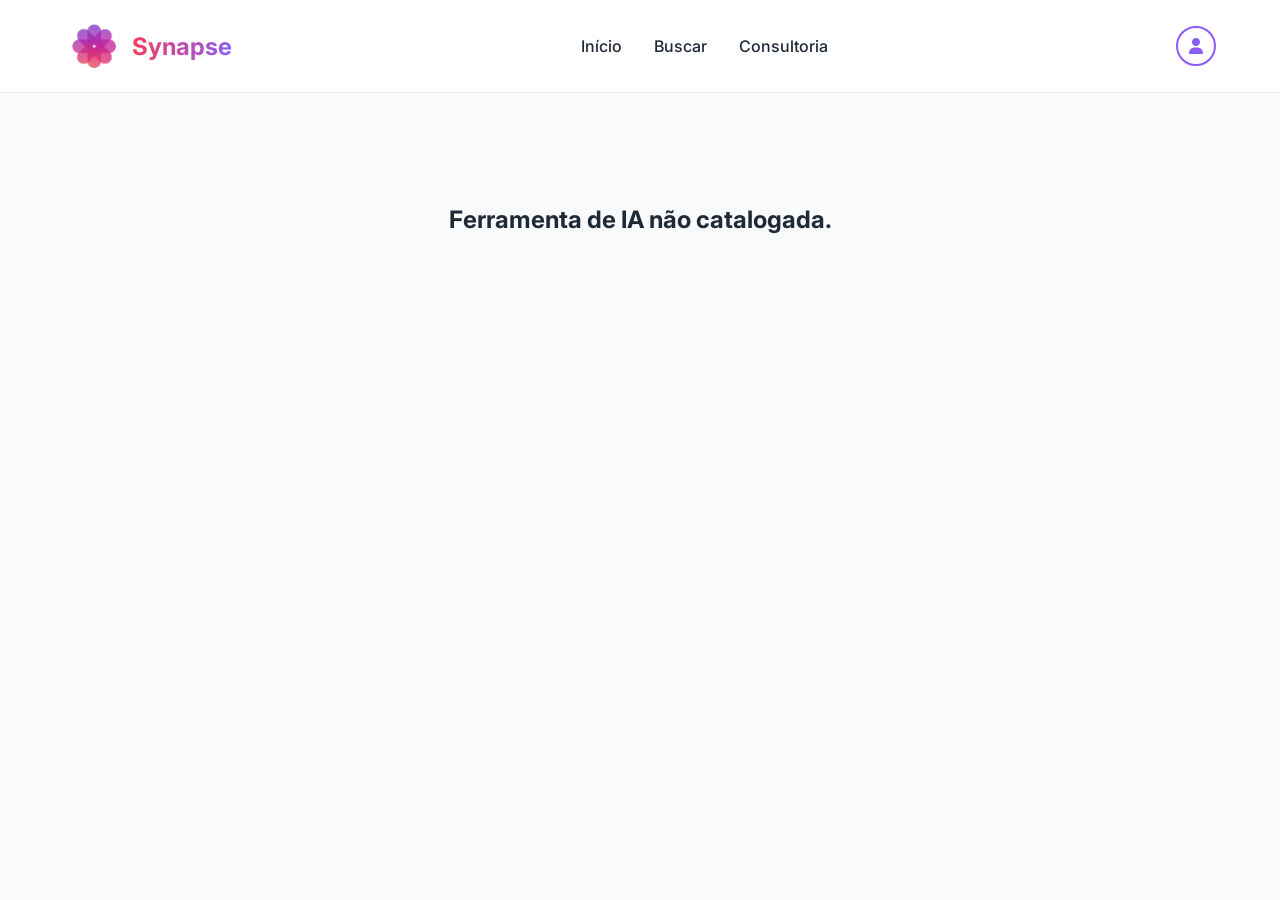
<file: ferramenta.html>
<!doctype html>
<html lang="pt-BR">
  <head>
    <meta charset="UTF-8" />
    <meta name="viewport" content="width=device-width, initial-scale=1.0" />
    <title>Detalhes da IA - Synapse</title>
    <link rel="stylesheet" href="css/global.css" />
    <link
      rel="stylesheet"
      href="https://cdnjs.cloudflare.com/ajax/libs/font-awesome/6.4.0/css/all.min.css"
    />
  </head>
  <body>
    <nav class="navbar">
      <div class="logo-container">
        <img src="assets/img/Logo Synapse.png" alt="logo synapse" />
        <h1>Synapse</h1>
      </div>
      
      <input type="checkbox" id="menu-toggle" class="menu-toggle">
      <label for="menu-toggle" class="hamburger">
        <i class="fas fa-bars"></i>
      </label>

      <ul class="nav-links">
        <li><a href="index.html">Início</a></li>
        <li><a href="buscar.html">Buscar</a></li>
        <li><a href="consultoria.html">Consultoria</a></li>
      </ul>
      <a href="perfil.html" class="profile-icon"><i class="fas fa-user"></i></a>
    </nav>

    <main class="container" id="tool-details">
      <div class="tool-header">
        <div class="tool-header-info">
          <img id="tool-logo" src="" alt="Logo" class="tool-logo" />
          <div>
            <h1 id="tool-name">Carregando...</h1>
            <p id="tool-desc" class="tool-desc"></p>
          </div>
        </div>
        <div class="tool-header-actions">
          <button id="fav-btn" class="btn-outline">
            <i class="fas fa-heart"></i>
          </button>
          <a href="#" id="tool-link" target="_blank" class="btn-primary">Acessar Ferramenta ↗</a>
        </div>
      </div>

      <div class="details-grid">
        <div class="card-detail">
          <h3 class="detail-section-title">Principais Benefícios</h3>
          <ul id="tool-benefits" class="benefits-list"></ul>

          <h3 class="detail-section-title">Recursos Técnicos</h3>
          <div id="tool-resources" class="resources-grid"></div>
        </div>

        <div>
          <div class="card-detail card-sidebar-item-center">
            <h3 class="sidebar-label">Modelo de Preço</h3>
            <h2 id="tool-price" class="price-value"></h2>
          </div>

          <div class="card-detail card-sidebar-item">
            <h3 class="sidebar-label">Categoria</h3>
            <p id="tool-category" class="category-badge"></p>
          </div>

          <div class="card-detail">
            <h3 class="sidebar-label">Nível de Capacidade</h3>
            <p id="tool-level" class="level-badge"></p>
          </div>
        </div>
      </div>
    </main>

    <script src="js/app.js"></script>
  </body>
</html>
</file>
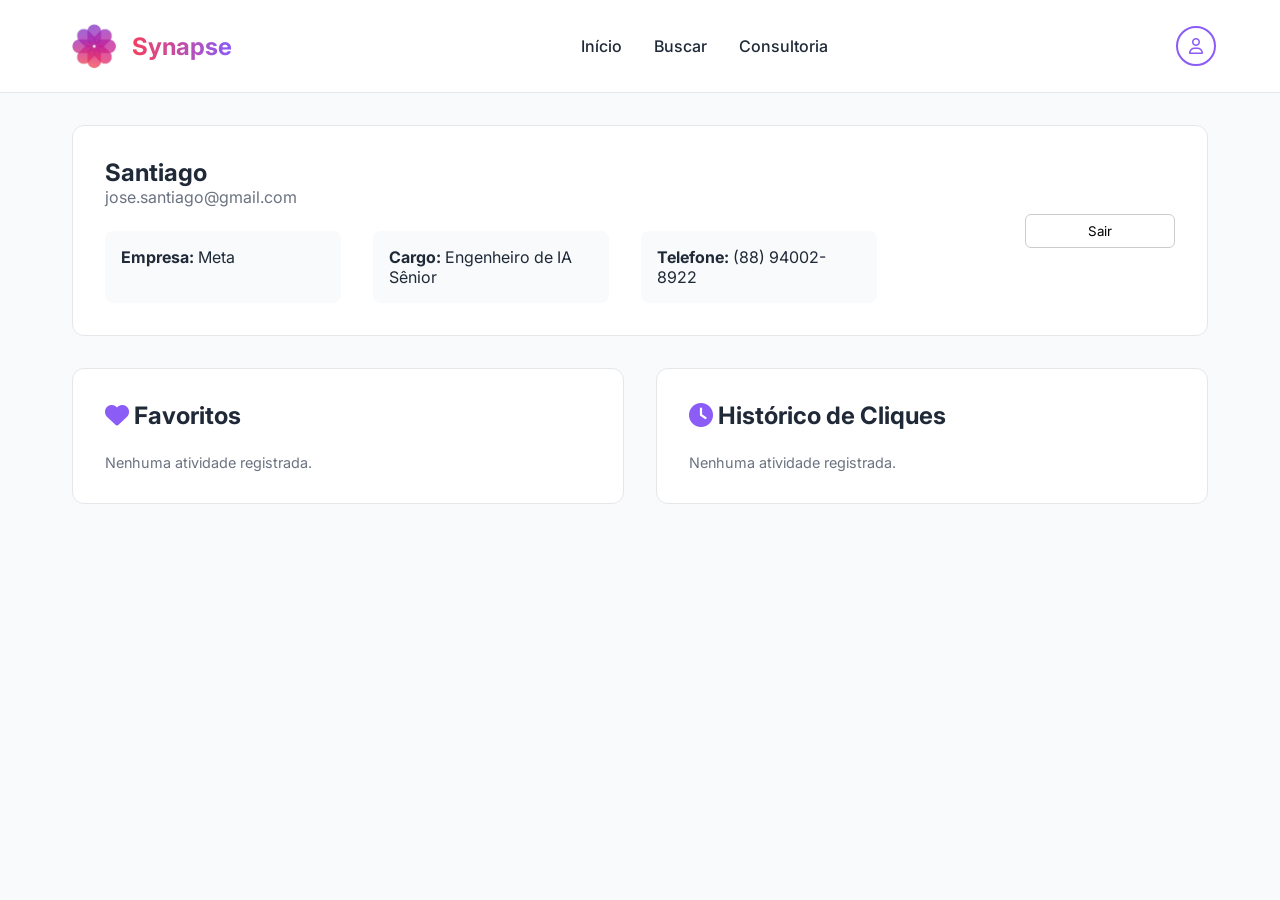
<file: perfil.html>
<!doctype html>
<html lang="pt-BR">
  <head>
    <meta charset="UTF-8" />
    <meta name="viewport" content="width=device-width, initial-scale=1.0" />
    <title>Perfil - Synapse</title>
    <link rel="stylesheet" href="css/global.css" />
    <link
      rel="stylesheet"
      href="https://cdnjs.cloudflare.com/ajax/libs/font-awesome/6.4.0/css/all.min.css"
    />
  </head>
  <body>
    <nav class="navbar">
      <div class="logo-container">
        <img src="assets/img/Logo Synapse.png" alt="logo synapse" />
        <h1>Synapse</h1>
      </div>

      <input type="checkbox" id="menu-toggle" class="menu-toggle" />
      <label for="menu-toggle" class="hamburger">
        <i class="fas fa-bars"></i>
      </label>

      <ul class="nav-links">
        <li><a href="index.html">Início</a></li>
        <li><a href="buscar.html">Buscar</a></li>
        <li><a href="consultoria.html">Consultoria</a></li>
      </ul>
      <a href="perfil.html" class="profile-icon"
        ><i class="fa-regular fa-user"></i
      ></a>
    </nav>

    <main class="container">
      <div class="profile-header">
        <div class="profile-meta">
          <h2 id="user-name">Carregando...</h2>
          <p id="user-email"></p>
          <div class="profile-info">
            <div class="info-box">
              <strong>Empresa:</strong> <span id="user-company"></span>
            </div>
            <div class="info-box">
              <strong>Cargo:</strong> <span id="user-role"></span>
            </div>
            <div class="info-box">
              <strong>Telefone:</strong> <span id="user-phone"></span>
            </div>
          </div>
        </div>
        <button class="btn-logout">Sair</button>
      </div>

      <div class="history-grid">
        <div class="card-detail">
          <h2 class="card-title-icon">
            <i class="fa-solid fa-heart icon-purple"></i> Favoritos
          </h2>
          <div id="favorites-list"></div>
        </div>
        <div class="card-detail">
          <h2 class="card-title-icon">
            <i class="fa-solid fa-clock icon-purple"></i> Histórico de Cliques
          </h2>
          <div id="history-list"></div>
        </div>
      </div>
    </main>

    <script src="js/app.js"></script>
  </body>
</html>
</file>
<file: css/global.css>
@import url('https://fonts.googleapis.com/css2?family=Inter:wght@400;500;600;700&display=swap');

:root {
  --primary-color: #8b5cf6;
  --primary-dark: #6d28d9;
  --text-main: #1f2937;
  --text-muted: #6b7280;
  --bg-color: #f9fafb;
  --card-bg: #ffffff;
  --card-border: #e5e7eb;
  --tag-bg: #f3e8ff;
  --tag-text: #6b21a8;
}

* {
  margin: 0;
  padding: 0;
  box-sizing: border-box;
  font-family: 'Inter', sans-serif;
}

.fa-solid,
.fa-brands,
.fa-regular {
  font-family: 'Font Awesome 6 Free' !important;
}

body {
  background-color: var(--bg-color);
  color: var(--text-main);
}

/* ==========================================================================
   NAVBAR (COMPARTILHADA)
   ========================================================================== */
.navbar {
  display: flex;
  justify-content: space-between;
  align-items: center;
  padding: 1rem 5%;
  background-color: var(--card-bg);
  border-bottom: 1px solid var(--card-border);
  position: sticky;
  top: 0;
  z-index: 1000;
}

.logo-container {
  display: flex;
  align-items: center;
}

.logo-container h1 {
  background: linear-gradient(90deg, #f43f5e, #8b5cf6);
  background-clip: text;
  -webkit-background-clip: text;
  color: transparent;
  font-size: 1.5rem;
}

.logo-container img {
  width: 60px;
  height: 60px;
  margin-right: 0.5rem;
}

.nav-links {
  display: flex;
  gap: 2rem;
  list-style: none;
}

.nav-links a {
  text-decoration: none;
  color: var(--text-main);
  font-weight: 500;
  transition: color 0.2s;
}

.nav-links a:hover,
.nav-links a.active {
  color: var(--primary-color);
}

.profile-icon {
  width: 40px;
  height: 40px;
  border-radius: 50%;
  border: 2px solid var(--primary-color);
  display: flex;
  align-items: center;
  justify-content: center;
  color: var(--primary-color);
  text-decoration: none;
}

.menu-toggle {
  display: none;
}

.hamburger {
  display: none;
}

/* ==========================================================================
   ESTILOS GERAIS E COMPONENTES UTILIÁRIOS
   ========================================================================== */
.container {
  max-width: 1200px;
  margin: 0 auto;
  padding: 2rem;
}

.hero-title {
  text-align: center;
  font-size: 2.5rem;
  margin: 3rem 0 1rem;
}

.hero-desc {
  text-align: center;
  color: var(--text-muted);
  margin-bottom: 3rem;
}

.highlight {
  color: var(--primary-color);
}

.grid-container {
  display: grid;
  grid-template-columns: repeat(auto-fill, minmax(280px, 1fr));
  gap: 1.5rem;
  margin-top: 1.5rem;
}

/* Botões genéricos */
.btn-primary {
  background: var(--text-main);
  color: #fff;
  padding: 0.8rem 1.5rem;
  text-decoration: none;
  border-radius: 8px;
  font-weight: bold;
  text-align: center;
}

.btn-outline {
  border: 1px solid var(--primary-color);
  color: var(--primary-color);
  padding: 0.8rem 1.5rem;
  border-radius: 8px;
  cursor: pointer;
  background: transparent;
  font-weight: bold;
  display: flex;
  align-items: center;
  justify-content: center;
}

.btn-outline.active {
  background: var(--primary-color);
  color: white;
}

/* Cards padrão */
.card-detail {
  background: #fff;
  border: 1px solid var(--card-border);
  border-radius: 12px;
  padding: 2rem;
}

/* ==========================================================================
   PÁGINA: INÍCIO E BUSCA
   ========================================================================== */
.ai-card {
  background: var(--card-bg);
  border: 1px solid var(--card-border);
  border-radius: 12px;
  overflow: hidden;
  cursor: pointer;
  transition: transform 0.2s ease, box-shadow 0.2s ease;
  display: flex;
  flex-direction: column;
}

.ai-card:hover {
  transform: translateY(-5px);
  box-shadow: 0 10px 25px rgba(0, 0, 0, 0.05);
}

.card-img-container {
  height: 150px;
  display: flex;
  align-items: center;
  justify-content: center;
  background-color: #ffffff; 
}

.card-img-container img {
  max-height: 80px;
  object-fit: contain;
}

.card-content {
  padding: 1.5rem;
  background-color: #f2eaff; 
  flex-grow: 1;
}

.card-content h3 {
  font-size: 1.1rem;
  margin-bottom: 0.5rem;
}

.card-content p {
  font-size: 0.9rem;
  color: var(--text-muted);
  margin-bottom: 1rem;
  line-height: 1.4;
}

.tags {
  display: flex;
  gap: 0.5rem;
  flex-wrap: wrap;
}

.tag {
  background: var(--card-bg);
  color: var(--primary-color);
  font-size: 0.75rem;
  padding: 0.2rem 0.6rem;
  border-radius: 4px;
  font-weight: 600;
}

.search-bar {
  width: 100%;
  padding: 1rem;
  border-radius: 8px;
  border: 1px solid var(--card-border);
  font-size: 1rem;
  margin-bottom: 2rem;
}

/* ==========================================================================
   PÁGINA: PERFIL
   ========================================================================== */
.profile-header {
  background: #fff;
  padding: 2rem;
  border-radius: 12px;
  border: 1px solid var(--card-border);
  margin-bottom: 2rem;
  display: flex;
  align-items: center;
  justify-content: space-between;
  flex-wrap: wrap;
  gap: 1rem;
}

.profile-meta p {
  color: var(--text-muted);
}

.profile-info {
  display: flex;
  gap: 2rem;
  margin-top: 1.5rem;
  flex-wrap: wrap;
}

.info-box {
  background: var(--bg-color);
  padding: 1rem;
  border-radius: 8px;
  flex: 1;
  min-width: 200px;
}

.btn-logout {
  padding: 0.5rem 1rem;
  background: transparent;
  border: 1px solid #ccc;
  border-radius: 6px;
  cursor: pointer;
  width: 100%;
  max-width: 150px;
}

.history-grid {
  display: grid;
  grid-template-columns: 1fr 1fr;
  gap: 2rem;
}

.card-title-icon {
  margin-bottom: 1.5rem;
}

.icon-purple {
  color: #8b5cf6;
}

/* ==========================================================================
   PÁGINA: DETALHES DA IA
   ========================================================================== */
.tool-header {
  display: flex;
  justify-content: space-between;
  align-items: center;
  margin-bottom: 2rem;
  gap: 1.5rem;
}

.tool-header-info {
  display: flex;
  align-items: center;
  gap: 1.5rem;
}

.tool-logo {
  max-width: 70px;
  max-height: 70px;
  object-fit: contain;
  border-radius: 8px;
}

.tool-desc {
  color: var(--text-muted);
  margin-top: 0.5rem;
  max-width: 700px;
  line-height: 1.5;
}

.tool-header-actions {
  display: flex;
  gap: 1rem;
  align-items: center;
}

.details-grid {
  display: grid;
  grid-template-columns: 2fr 1fr;
  gap: 2rem;
}

.detail-section-title {
  font-size: 1.3rem;
  margin-bottom: 1rem;
  color: var(--text-main);
}

.benefits-list {
  list-style: none;
  display: grid;
  grid-template-columns: 1fr 1fr;
  gap: 1rem;
  margin-top: 1rem;
  margin-bottom: 2.5rem;
  line-height: 1.8;
}

.resources-grid {
  display: grid;
  grid-template-columns: 1fr 1fr;
  gap: 1rem;
}

.card-sidebar-item {
  margin-bottom: 1.5rem;
}

.card-sidebar-item-center {
  margin-bottom: 1.5rem;
  text-align: center;
}

.sidebar-label {
  color: var(--text-muted);
  font-size: 0.9rem;
  text-transform: uppercase;
  margin-bottom: 0.5rem;
}

.price-value {
  color: var(--primary-color);
  font-size: 2.2rem;
  margin: 0.5rem 0;
  font-weight: 700;
}

.category-badge {
  font-weight: 600;
  background: var(--tag-bg);
  color: var(--tag-text);
  padding: 0.6rem;
  border-radius: 6px;
  text-align: center;
  font-size: 0.95rem;
}

.level-badge {
  font-weight: 600;
  background: #f3f4f6;
  color: #374151;
  padding: 0.6rem;
  border-radius: 6px;
  text-align: center;
  font-size: 0.95rem;
}

/* ==========================================================================
   PÁGINA: CONSULTORIA
   ========================================================================== */
.consultoria-hero {
  background-color: #7c24d9;
  color: #ffffff;
  padding: 96px 20px;
  text-align: center;
}

.hero-content h1 {
  font-size: 2.5rem;
  margin-bottom: 1rem;
}

.hero-content p {
  font-size: 1.1rem;
  opacity: 0.9;
  max-width: 800px;
  margin: 0 auto;
}

.section-container {
  max-width: 1200px;
  margin: 0 auto;
  padding: 4rem 20px;
}

.section-container.no-padding-top {
  padding-top: 0;
}

.section-title {
  text-align: center;
  font-size: 2rem;
  margin-bottom: 3rem;
}

.beneficios-grid, .servicos-grid {
  display: grid;
  grid-template-columns: repeat(auto-fit, minmax(250px, 1fr));
  gap: 1.5rem;
}

.beneficio-card, .servico-card {
  background: var(--card-bg);
  padding: 2rem;
  border-radius: 12px;
  border: 1px solid var(--card-border);
  box-shadow: 0 4px 6px rgba(0,0,0,0.05);
}

.icon-wrapper {
  width: 50px;
  height: 50px;
  background: var(--tag-bg);
  border-radius: 10px;
  display: flex;
  align-items: center;
  justify-content: center;
  margin-bottom: 1rem;
}

.icon-wrapper i {
  color: var(--primary-color);
  font-size: 1.5rem;
}

.servico-desc {
  font-size: 0.95rem;
  color: var(--text-muted);
  margin-bottom: 1rem;
}

.servico-list li {
  list-style: none;
  margin-bottom: 0.5rem;
  display: flex;
  align-items: center;
  gap: 0.5rem;
}

.servico-list i {
  color: var(--primary-color);
}

.contato-section {
  padding-bottom: 4rem;
}

.form-card {
  background: #fff;
  padding: 2rem;
  border-radius: 12px;
  border: 1px solid var(--card-border);
  max-width: 800px;
  margin: 0 auto;
}

.form-header {
  text-align: center;
  margin-bottom: 2rem;
}

.form-header h2 {
  margin-bottom: 0.5rem;
}

.form-header p {
  color: var(--text-muted);
}

.form-row {
  display: grid;
  grid-template-columns: 1fr 1fr;
  gap: 1.5rem;
  margin-bottom: 1.5rem;
}

.form-group {
  display: flex;
  flex-direction: column;
}

.form-group.full-width {
  grid-column: span 2;
}

.form-group label {
  font-weight: 600;
  margin-bottom: 0.5rem;
}

.form-group input, .form-group textarea {
  padding: 0.8rem;
  border: 1px solid var(--card-border);
  border-radius: 6px;
  font-family: inherit;
}

.btn-submit {
  background: var(--primary-color);
  color: #fff;
  border: none;
  padding: 1rem;
  border-radius: 8px;
  width: 100%;
  font-size: 1.1rem;
  font-weight: 600;
  cursor: pointer;
  margin-top: 1rem;
}

/* ==========================================================================
   MEDIA QUERIES (RESPONSIVIDADE INDEPENDENTE)
   ========================================================================== */
@media (max-width: 900px) {
  .nav-links {
    gap: 1rem;
  }
}

@media (max-width: 768px) {
  .navbar {
    padding: 1rem;
    flex-wrap: wrap;
  }
  
  .logo-container {
    order: 1;
  }

  .profile-icon {
    order: 2;
    margin-left: auto;
    margin-right: 1.2rem;
  }

  .hamburger {
    display: block;
    order: 3;
    font-size: 1.5rem;
    cursor: pointer;
    color: var(--text-main);
  }

  .nav-links {
    display: none; 
    order: 4;
    width: 100%;
    flex-direction: column;
    background-color: var(--card-bg);
    position: absolute;
    top: 100%;
    left: 0;
    border-bottom: 1px solid var(--card-border);
    box-shadow: 0 10px 15px rgba(0, 0, 0, 0.05);
    gap: 0;
  }

  .nav-links li {
    width: 100%;
  }

  .nav-links a {
    display: block;
    padding: 1rem 1.5rem;
    border-top: 1px solid var(--card-border);
  }

  .menu-toggle:checked ~ .nav-links {
    display: flex;
  }

  .menu-toggle:checked ~ .hamburger i::before {
    content: "\f00d"; 
  }

  .container {
    padding: 1rem; 
  }

  .hero-title, .consultoria-hero h1 {
    font-size: 2rem; 
  }

  .form-row, .form-group.full-width {
    grid-template-columns: 1fr;
    grid-column: auto;
  }

  .history-grid, .details-grid, .benefits-list, .resources-grid {
    grid-template-columns: 1fr;
  }

  .tool-header {
    flex-direction: column;
    align-items: flex-start;
  }

  .tool-header-info {
    flex-direction: column;
    align-items: flex-start;
    gap: 1rem;
  }

  .tool-header-actions {
    width: 100%;
  }

  .tool-header-actions .btn-primary {
    flex-grow: 1;
  }
}

@media (max-width: 480px) {
  .hero-title {
    font-size: 1.6rem; 
  }

  .grid-container {
    grid-template-columns: 1fr; 
  }

  .logo-container h1 {
    font-size: 1.2rem;
  }
  
  .logo-container img {
    width: 45px;
    height: 45px;
  }
}
</file>
